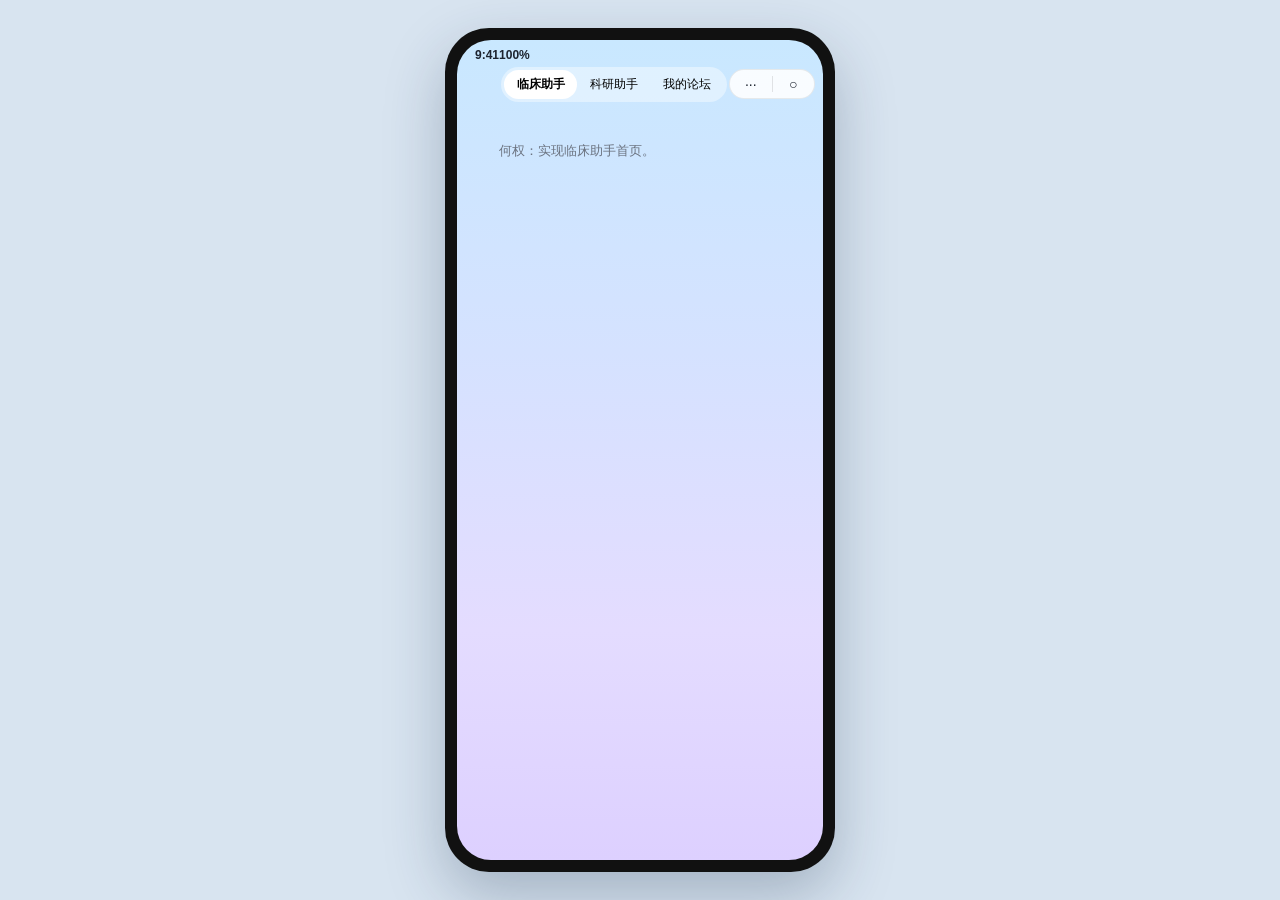
<file: src/app/index.html>
<!DOCTYPE html>
<html lang="zh-CN">
<head>
  <meta charset="UTF-8" />
  <meta name="viewport" content="width=device-width, initial-scale=1" />
  <title>多民族健康证据服务</title>
  <!-- 张鸣：全局样式 -->
  <link rel="stylesheet" href="css/app.css" />
  <!-- 张璨 -->
  <link rel="stylesheet" href="../literature/css/search.css" />
  <!-- 何权 -->
  <link rel="stylesheet" href="../agents/css/agents.css" />
  <!-- 张鸣 -->
  <link rel="stylesheet" href="../forum/css/forum.css" />
</head>
<body>
  <div class="page">
    <div class="phone"><div class="screen" id="app"></div></div>
  </div>
  <!-- 加载顺序不要改：shared → 文献 → 助手 → 论坛 → 外壳 -->
  <script src="../shared/contracts.js"></script>
  <script src="../shared/storage.js"></script>
  <script src="../shared/state.js"></script>
  <script src="../literature/data/shelves.js"></script>
  <script src="../literature/data/entries.js"></script>
  <script src="../literature/js/search.js"></script>
  <script src="../literature/js/pages.js"></script>
  <script src="../agents/shared/parse.js"></script>
  <script src="../agents/shared/refuse.js"></script>
  <script src="../agents/shared/signals.js"></script>
  <script src="../agents/clinic/prompt.js"></script>
  <script src="../agents/clinic/agent.js"></script>
  <script src="../agents/research/prompt.js"></script>
  <script src="../agents/research/agent.js"></script>
  <script src="../agents/js/pages.js"></script>
  <script src="../forum/data/seed-posts.js"></script>
  <script src="../forum/js/store.js"></script>
  <script src="../forum/js/pages.js"></script>
  <script src="js/app.js"></script>
</body>
</html>
</file>
<file: src/app/css/app.css>
/* src/app/css/app.css  【张鸣】全局与手机框 */
:root {
  --ink: #1d2430;
  --muted: #6b7380;
  --blue: #3b82c4;
  --purple: #6b6ad6;
  --page-grad: linear-gradient(180deg, #c9e8ff 0%, #d5e2ff 38%, #e4dcff 72%, #ddd0ff 100%);
}
* { box-sizing: border-box; margin: 0; padding: 0; }
body {
  font-family: "PingFang SC", "Microsoft YaHei", "Segoe UI", sans-serif;
  background: #d8e4f0;
  color: var(--ink);
  min-height: 100vh;
}
.page { min-height: 100vh; display: flex; align-items: center; justify-content: center; padding: 24px 16px; }
.phone {
  width: 390px; height: 844px; background: #111; border-radius: 44px; padding: 12px;
  box-shadow: 0 24px 60px rgba(30, 50, 80, .28);
}
.screen {
  height: 100%; border-radius: 34px; overflow: hidden; background: var(--page-grad);
  display: flex; flex-direction: column; position: relative;
}
.wx-bar {
  height: 44px; display: grid; grid-template-columns: 36px 1fr 88px; align-items: center; padding: 0 8px;
}
.seg { display: flex; background: rgba(255,255,255,.4); border-radius: 18px; padding: 3px; }
.seg button {
  flex: 1; border: 0; background: transparent; font: inherit; font-size: 12px;
  padding: 6px 2px; border-radius: 15px; cursor: pointer; white-space: nowrap;
}
.seg button.on { background: #fff; font-weight: 700; }
.capsule {
  justify-self: end; width: 86px; height: 30px; border: 1px solid rgba(0,0,0,.08);
  border-radius: 15px; background: rgba(255,255,255,.88); display: flex; align-items: center;
}
.capsule span { flex: 1; display: grid; place-items: center; font-size: 14px; }
.capsule span + span { border-left: 1px solid rgba(0,0,0,.1); }
.note { font-size: 13px; color: var(--muted); padding: 12px 14px; }
.pad { padding: 12px 14px; flex: 1; overflow: auto; }
.forum-card { background: rgba(255,255,255,.88); border-radius: 14px; padding: 12px; margin-bottom: 8px; }
.forum-body { padding: 10px 12px; overflow: auto; flex: 1; }
</file>
<file: src/literature/css/search.css>
/* literature/css/search.css  【张璨】只放速查列表、详情、空态样式 */
</file>
<file: src/agents/css/agents.css>
/* agents/css/agents.css  【何权】只放临床/科研助手页样式 */
</file>
<file: src/forum/css/forum.css>
/* forum/css/forum.css  【张鸣】只放发现、发布、聊天样式 */
</file>
